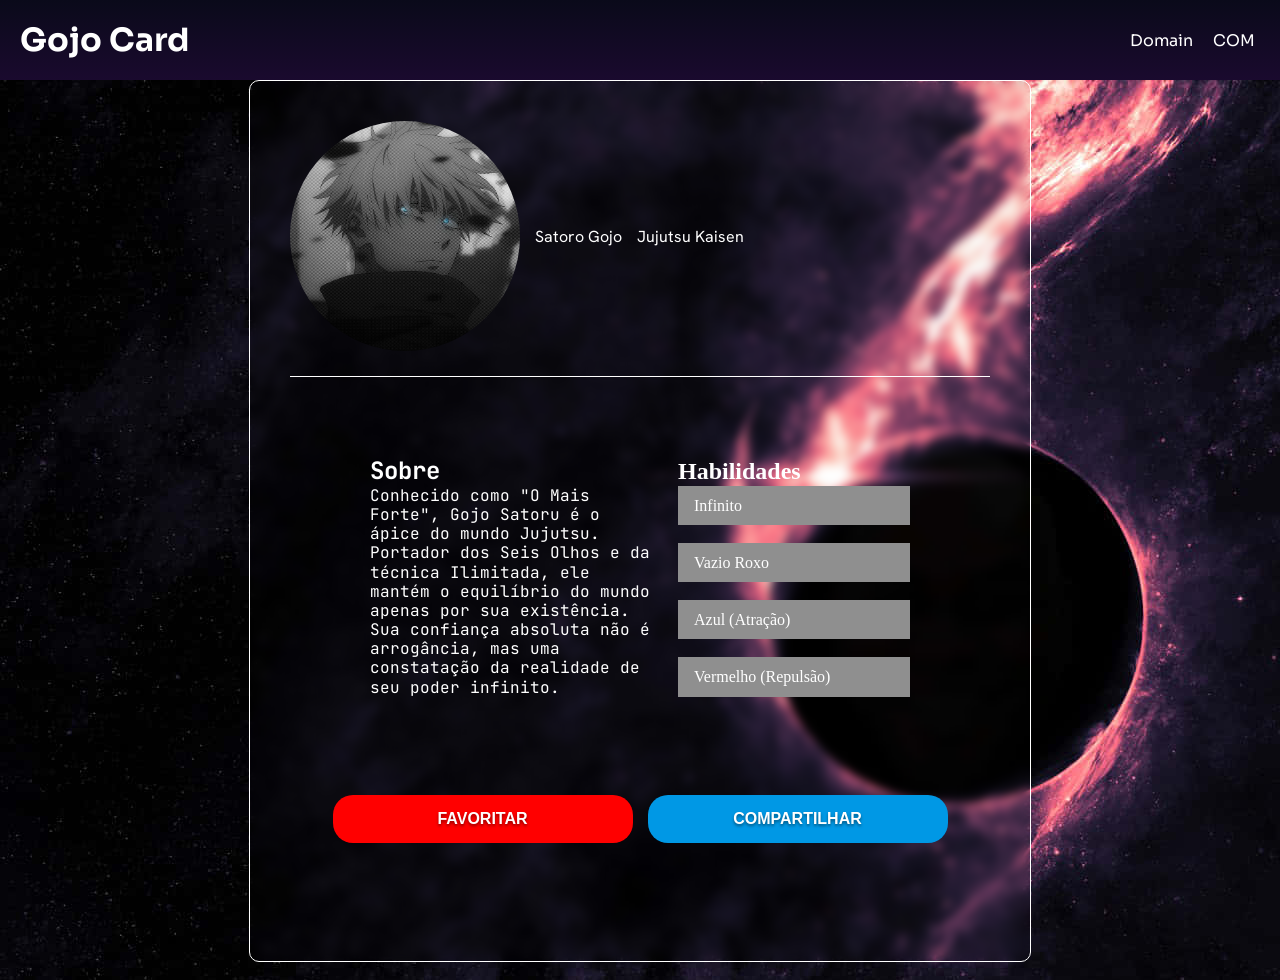
<file: gojo-card/index.html>
<!DOCTYPE html>
<html lang="pt-br">
<head>
    <meta charset="UTF-8">
    <meta name="viewport" content="width=device-width, initial-scale=1.0">
    <title>Gojo Card</title>
    <link rel="stylesheet" href="style.css">
</head>
<body>
    <header><h1>Gojo Card</h1>
        <nav>
            <ul>
                <li><a href="#">Domain</a></li>
                <li><a href="#">COM</a></li>
            </ul>
        </nav>
    </header>
    <main>
        <div id="card">
            <section id="perfil">
                <img src="img/52bdd0452c7a5716795d5e3b78202c8e.jpg" alt="Gojo">
                <p>Satoro Gojo</p>
                <p>Jujutsu Kaisen</p>
            </section>
            <section id="info">
                <div id="sobre">
                    <h1>Sobre</h1>
                    <p>Conhecido como "O Mais Forte", Gojo Satoru é o ápice do mundo Jujutsu. Portador dos Seis Olhos e da técnica Ilimitada, ele mantém o equilíbrio do mundo apenas por sua existência. Sua confiança absoluta não é arrogância, mas uma constatação da realidade de seu poder infinito.</p>
                </div>
                <div id="habilidades">
                    <h2>Habilidades</h2>
                    <div class="tecnica">
                        <p>Infinito</p>
                    </div>
                    <div class="tecnica">
                        <p>Vazio Roxo</p>
                    </div>
                    <div class="tecnica">
                        <p>Azul (Atração)</p>
                    </div>
                    <div class="tecnica">
                        <p>Vermelho (Repulsão)</p>
                    </div>
                </div>
            </section>
            <section id="botoes">
                <div class="fav"><button>Favoritar</button></div>
                <div class="comp"><button>Compartilhar</button></div>
            </section>
        </div>

    </main>
</body>
</html>
</file>
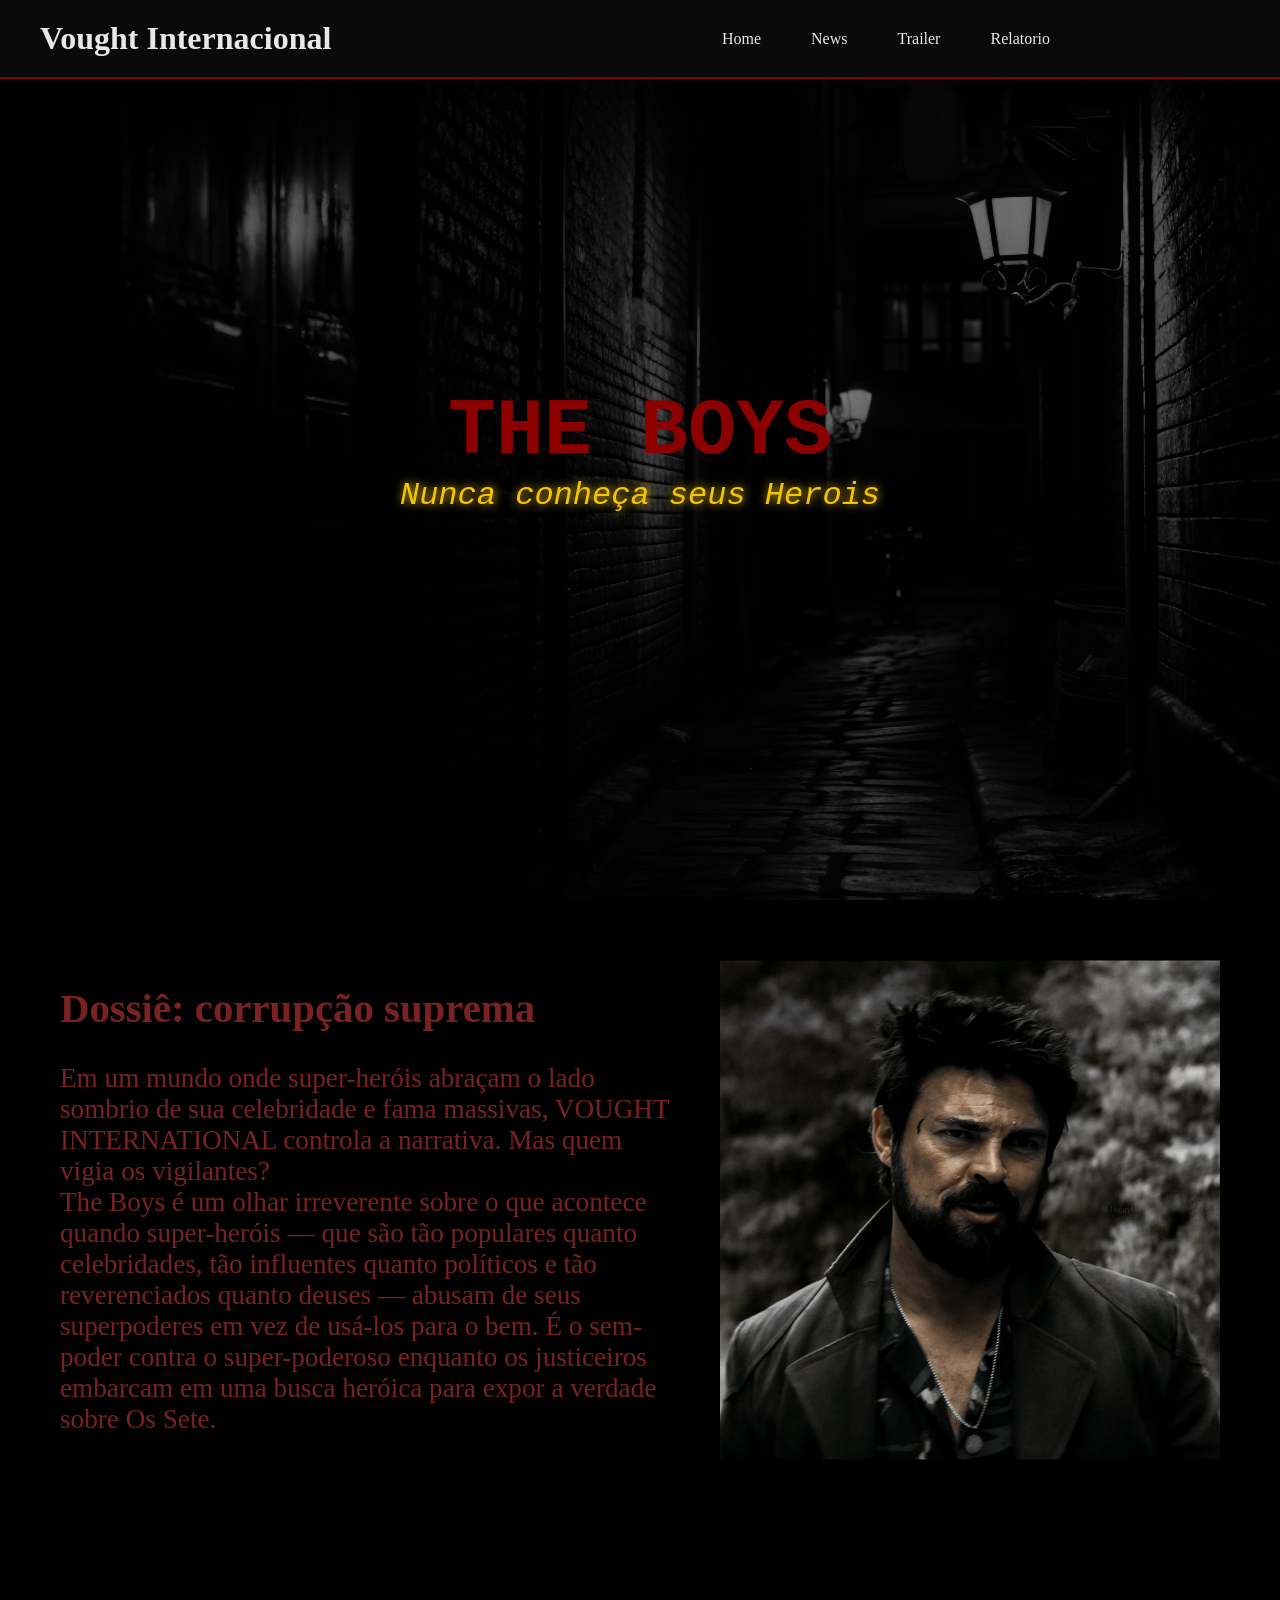
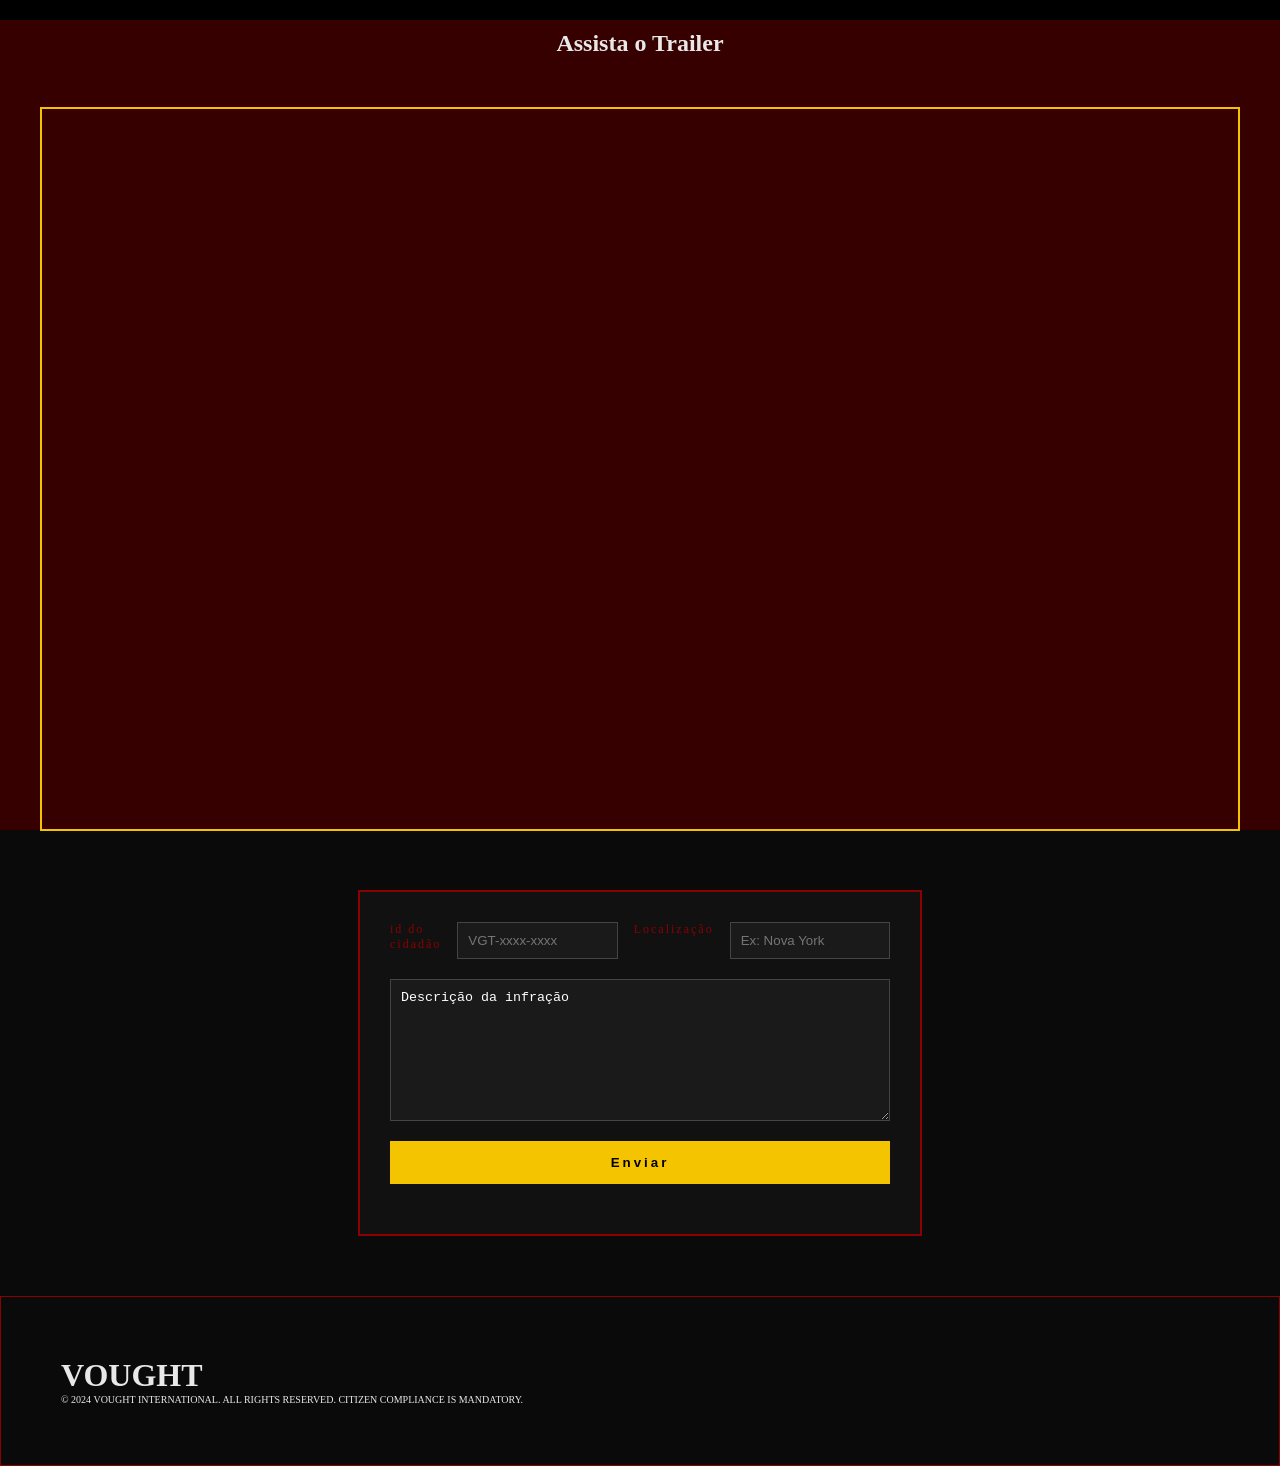
<file: vought/index.html>
<!DOCTYPE html>
<html lang="pt-br">
<head>
    <meta charset="UTF-8">
    <meta name="viewport" content="width=device-width, initial-scale=1.0">
    <title>Vought Internacional</title>
    <link rel="stylesheet" href="style.css">
</head>
<body>
    
<header  >
    <h1>Vought Internacional</h1>
    <nav>
        <ul>
            <li><a href="#home">Home</a></li>
            <li><a href="#news">News</a></li>
            <li><a href="#trailer">Trailer</a></li>
            <li><a href="#relatorio">Relatorio</a></li>
        </ul>
    </nav>
</header>
<main>

    <section id="home">
        <h1>THE BOYS</h1>
        <p>Nunca conheça seus Herois</p>
    </section>
    

    <section id="news">
        <div id="sinopse">
            <div id="texto">
                <h1>Dossiê: corrupção suprema</h1> <br>
                <p>Em um mundo onde super-heróis abraçam o lado sombrio de sua celebridade e fama massivas, VOUGHT INTERNATIONAL controla a narrativa. Mas quem vigia os vigilantes?</p>
                <p>The Boys é um olhar irreverente sobre o que acontece quando super-heróis — que são tão populares quanto celebridades, tão influentes quanto políticos e tão reverenciados quanto deuses — abusam de seus superpoderes em vez de usá-los para o bem. É o sem-poder contra o super-poderoso enquanto os justiceiros embarcam em uma busca heróica para expor a verdade sobre <span>Os Sete</span>.</p>
            </div>
            <img src="img/a690c7d8c996069d77cb87027bf92fa8.jpg" alt="Billy Butcher">
        </div>
    </section>

    <section id="trailer">
       <h1>Assista o Trailer</h1> 
        <div id="trailer1">
            <iframe width="1200" height="720" src="https://www.youtube.com/embed/PXXPpFCxnkQ?si=x_LyQtIqYnNEjwYR" title="YouTube video player" frameborder="0" allow="accelerometer; autoplay; clipboard-write; encrypted-media; gyroscope; picture-in-picture; web-share" referrerpolicy="strict-origin-when-cross-origin" allowfullscreen></iframe>
        </div>
    </section>

    <section id="relatorio">
        <form action="relatorio.php" method="post"> 
            <div>
                <label for="">id do cidadão</label>
                <input type="text" name="id" id="id" placeholder="VGT-xxxx-xxxx">
                <label for="loc">Localização</label>
                <input type="text" name="loc" id="loc" autocomplete="address-line1" placeholder="Ex: Nova York">
            </div>

            <div><textarea name="des" id="des">Descrição da infração</textarea>
            </div>

            <div>
                <input type="submit" value="Enviar">
            </div>
        </form>
    </section>

    <footer>
        <h1>VOUGHT</h1>
        <p>© 2024 VOUGHT INTERNATIONAL. ALL RIGHTS RESERVED. CITIZEN COMPLIANCE IS MANDATORY.</p>
    </footer>
    
</main>
</body>
</html>
</file>
<file: gojo-card/style.css>
@import url('https://fonts.googleapis.com/css2?family=Sora:wght@100..800&display=swap');
@import url('https://fonts.googleapis.com/css2?family=Hanken+Grotesk:ital,wght@0,100..900;1,100..900&display=swap');
@import url('https://fonts.googleapis.com/css2?family=JetBrains+Mono:ital,wght@0,100..800;1,100..800&display=swap');

* {
    margin: 0px;
    padding: 0px;
}

:root {
    --cor1: #0098E5;
    --cor2: #1A0A2E;
    --cor3: #FFFFFF;
    --cor4: #0A0A1A;

    --font1: "Sora", sans-serif;
    --font2: "Hanken Grotesk", sans-serif;
    --font3: "JetBrains Mono", monospace;
}

header {
    font-family: var(--font1);
    background-image: linear-gradient(to bottom, var(--cor4), var(--cor2));
    color: var(--cor3);
    display: flex; 
    justify-content: space-between;
    align-items: center;
    padding: 20px;
}

nav ul {
    display: flex;
    gap: 20px;
    list-style: none;
    margin: 5px;
    text-decoration: none;
}

nav a {
     text-decoration: none;
     color: var(--cor3);
}

main {
    background-image: url(img/void-76yi7dw0zv654mzb.jpg);
    height: 100vh;
}

#card {
    border-radius: 10px;
    padding: 40px;
    height: 800px;
    max-width: 700px;
    color: #ffffff;
    margin: auto;
    backdrop-filter: blur(5px);
    border: #FFFFFF solid 1px;
}

#perfil {
    font-family: var(--font2);
    align-items: center;
    display: flex;
    gap: 15px;
    padding-bottom: 25px;
    margin-bottom: 50px;
    border-bottom: #FFFFFF 1px solid;
}

#perfil img {
    height: 230px;
    width: 230px;
    border-radius: 50%;
}

#info {
    line-height: 1.2;
    display: flex;
    gap: 20px;
    margin: 80px;
}

#sobre {
    max-width: 55%;
    font-family: var(--font3);
}

.tecnica {
    background-color: rgb(143, 143, 143);
    border: black 1px;
    padding: 10px 16px;
    margin-bottom: 18px;
    width: 200px;
}

.tecnica:hover {
    background-color: #bd62ff;
    box-shadow: #bd62ff 0px 5px 15px;
}

#botoes {
    display: flex;
    justify-content: center;
    gap: 15px;

}

#botoes button {
    font-size: 1em;
    padding: 15px 60px; 
    width: 300px;       
    border-radius: 20px;
    border: none;
    font-weight: bolder;
    text-transform: uppercase;
    color: white;
    text-shadow: 0px 2px 3px rgba(0, 0, 0, 0.44)
}

.fav button {
    background-color: red;
}

.fav button:hover {
box-shadow: red 0px 5px 15px;
}

.comp button {
    background-color: #0098E5;
}

.comp button:hover {
    box-shadow: #0098E5 0px 5px 15px;
}
</file>
<file: vought/style.css>
* {
    padding: 0px;
    margin: 0px;
}

@import url('https://fonts.googleapis.com/css2?family=Bebas+Neue&display=swap');
@import url('https://fonts.googleapis.com/css2?family=Chivo:ital,wght@0,100..900;1,100..900&display=swap');
@import url('https://fonts.googleapis.com/css2?family=JetBrains+Mono:ital,wght@0,100..800;1,100..800&display=swap');


:root {
    --font1: "Chivo", sans-serif;
    --font2: "Bebas Neue", sans-serif;
    --font3:" JetBrains Mono", monospace; 

    --cor1: #8b0000;
    --cor2: #f5c400;
    --cor3: #e8e8e8;
    --cor4: #0a0a0a;
}

header {
    padding: 20px;
    background-color: var(--cor4);
    color: var(--cor3);
    display: flex;
    justify-content: space-between;
    align-items: center;
    border-bottom: 2px solid var(--cor1);
}

header h1{
    margin-left: 20px;
}

a {
    text-decoration: none;
    color: var(--cor3);
}

ul {
    display: flex;
    gap: 50px;
    list-style: none;
    padding-right: 250px;
}



#home {
    background-image: url(img/Design\ sem\ nome.png);
    height: 100vh;
    display: flex;
    flex-direction: column;
    align-items: center;
    justify-content: center;
    background-size: cover;
    background-attachment: fixed;
}

#home h1 {
    font-family: var(--font3);
    color: var(--cor1);;
    font-size: 5em

}

#home p {
    font-family: var(--font3);
    color: var(--cor2);
    font-size: 2em;
    font-style: italic;
    text-shadow: var(--cor2) 1px 0 10px;
}

#sinopse{
    display: flex;
    align-items: center;
    gap: 40px;
    padding: 60px;
}

#sinopse img {
    height: 500px;
    width: 500px;
    background-size: cover;
    background-position: center;
}

section#news {
    color: #7a2222;
    background-color: black;
    height: 80vh;
    font-size: 1.7em;
}

section#trailer {
    height: 90vh;
    background-color: #370000;
}

section#trailer h1 {
    padding: 10px;
    text-align: center;
    color: var(--cor3);
}

iframe {
    display: flex;
    align-items: center;
    justify-content: center;
    border: var(--cor2) solid 2px;
    
}

#trailer1 {
    display: flex;
    justify-content: center;
    padding: 40px;
}

#relatorio {
    display: flex;
    justify-content: center;
    padding: 60px;
    background-color: var(--cor4);
}

form {
    border: 2px solid var(--cor-vermelha);
    padding: 30px;
    width: 500px;
    background-color: #111;
    border: var(--cor1) solid 2px;
}

form div {
    display: flex;
    gap: 16px;
    margin-bottom: 20px;
}

label {
    display: block;
    font-size: 0.75rem;
    letter-spacing: 2px;
    color: var(--cor1);
    margin-bottom: 6px;
}

input {
    background-color: #1a1a1a;
    border: 1px solid #444;
    color: white;
    padding: 10px;
    width: 100%;
}

textarea {
    background-color: #1a1a1a;
    border: 1px solid #444;
    color: white;
    padding: 10px;
    width: 100%;
    height: 120px;
}

input[type="submit"] {
    background-color: #f5c400;
    color: black;
    font-weight: bold;
    letter-spacing: 3px;
    border: none;
    padding: 14px;
    width: 100%;
    cursor: pointer;
}

footer {
    background-color: var(--cor4);
    border: var(--cor1) solid 1px;
    color: var(--cor3);
    padding: 60px;
}

footer h1 {
    font-size: 2em;
}

footer p {
    font-size: 10px;
}

header {
    position: fixed;
    top: 0;
    width: 100%;

}
</file>
